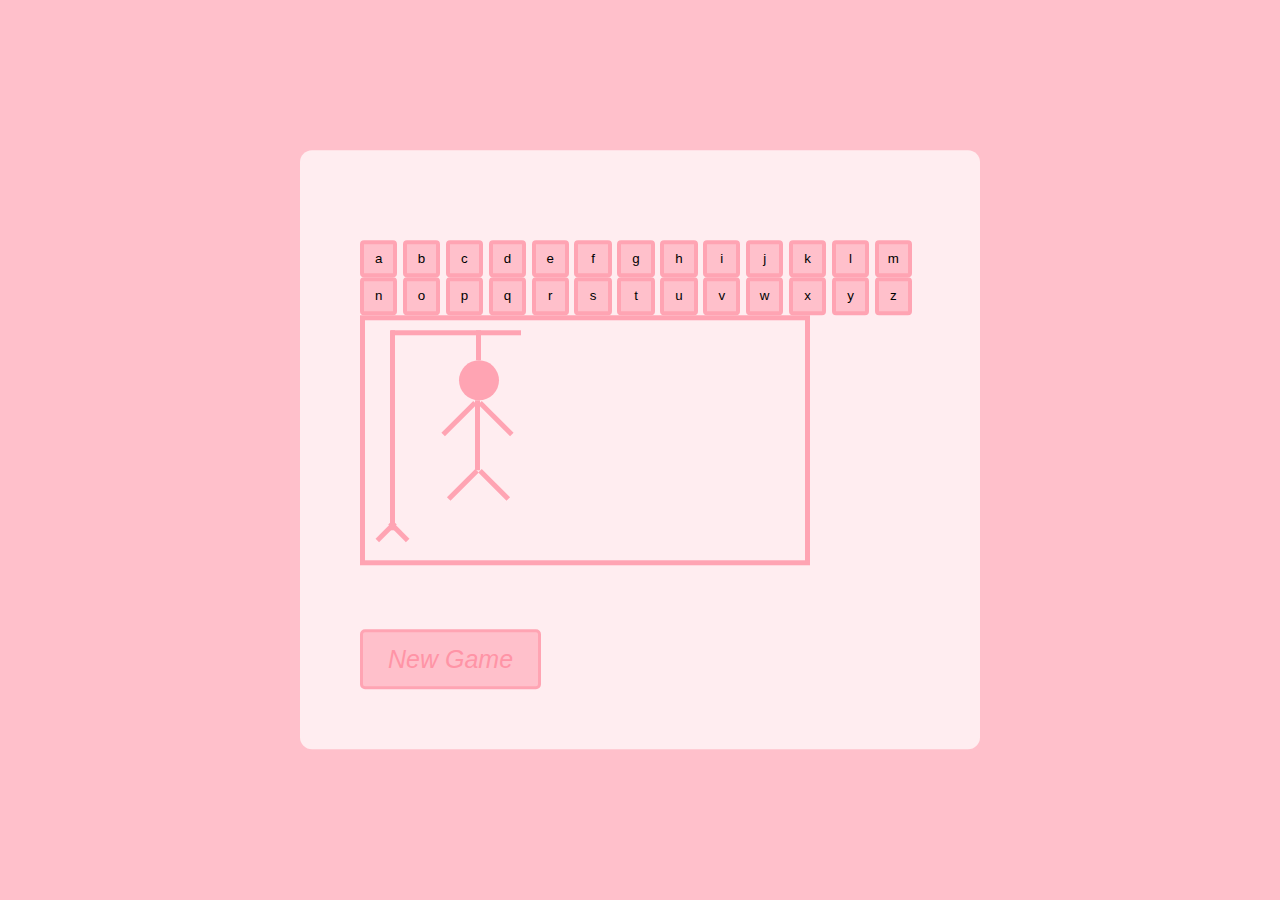
<file: index.html>
<!DOCTYPE html>
<html lang="en">
    <head>
        <meta name="viewpost" content="width=device-width, initial+scale=1.0">
        <title>hangman</title>
        <link 
        href="file:///c%3A/Users/60806267071/Documents/GitHub/games/index.html"
        rel="Stylesheet"
        />
        <link rel="stylesheet" href="style.css">
    </head>
    <body>
        <div class="container1">
        <div id="options-container"></div>
        <div id="guess-word-container"></div>
        <div id="letter-container">
            <button>a</button>
            <button>b</button>
            <button>c</button>
            <button>d</button>
            <button>e</button>
            <button>f</button>
            <button>g</button>
            <button>h</button>
            <button>i</button>
            <button>j</button>
            <button>k</button>
            <button>l</button>
            <button>m</button>
            <button>n</button>
            <button>o</button>
            <button>p</button>
            <button>q</button>
            <button>r</button>
            <button>s</button>
            <button>t</button>
            <button>u</button>
            <button>v</button>
            <button>w</button>
            <button>x</button>
            <button>y</button>
            <button>z</button>
        </div>
        <div class="hangman-container">
            <div class="base"></div>
            <div class="post"></div>
            <div class="beam"></div>
            <div class="rope"></div>
            <div class="head"></div>
            <div class="body"></div>
            <div class="left-arm"></div>
            <div class="right-arm"></div>
            <div class="left-leg"></div>
            <div class="right-leg"></div>
            <div class="ground1"></div>
            <div class="ground2"></div>
        </div>
        <div id="user-input-section"></div>
        <div id="new-game-container"></div>
        <div id="result-text"></div>
        <button id="new-game-button">New Game</button>
        <div> 
    </div>
    <script src="script.js"></script>
    </body>
</html>

<div class="hidden" id="choose-category">
    <h3>Please Choose A Category</h3>

    <select>
        <option value="fruits">Fruits</option>
        <option value="sports">Sports</option>
        <option value="phones">Phones</option>
    </select>
</div>
</file>
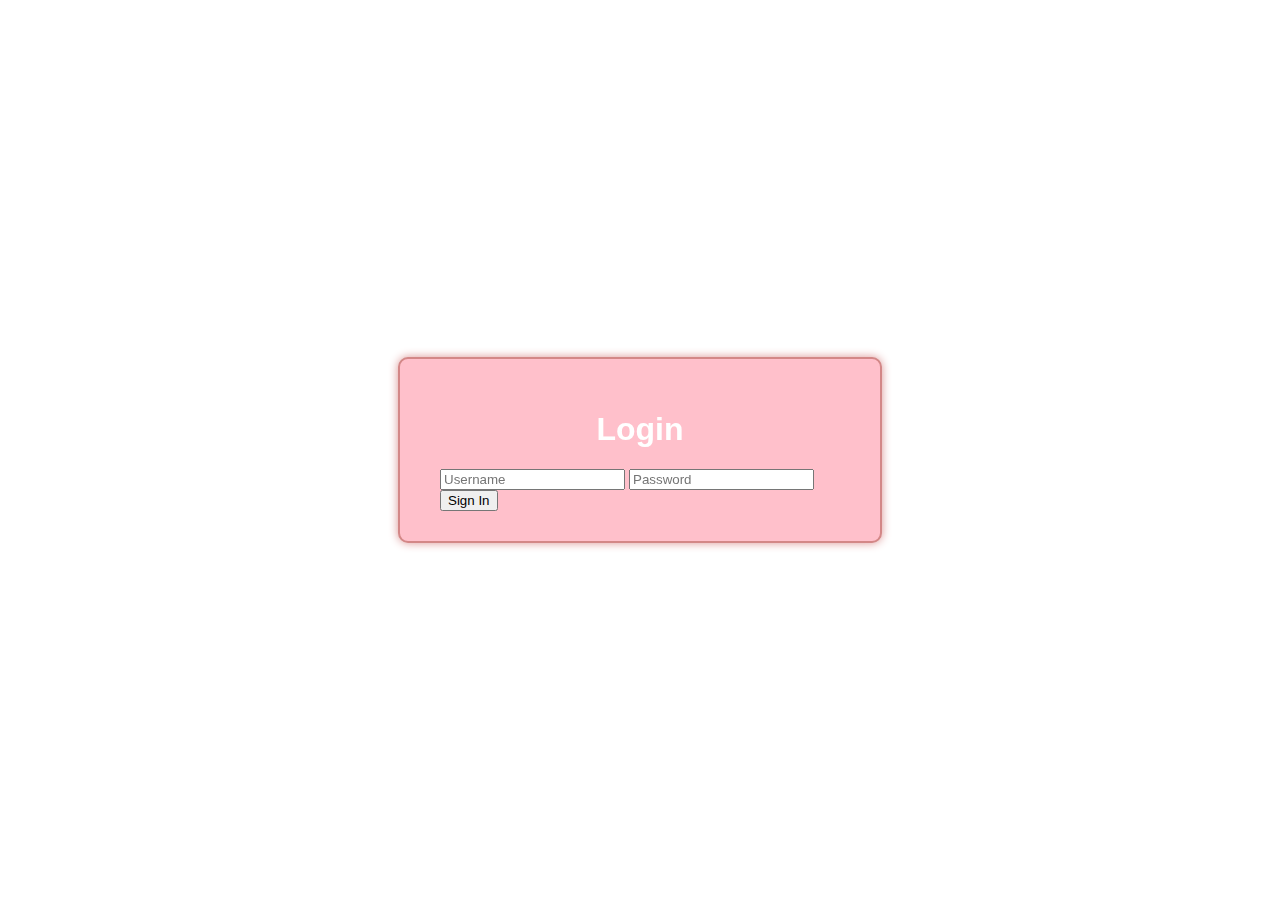
<file: login.html>
<!DOCTYPE html>
<html lang="en">
<head>
    <meta charset="UTF-8">
    <meta name="viewport" content="width=device-width, initial-scale=1.0">
    <title>Login</title>
    <link rel="stylesheet" href="login.css">
</head>
<body>  

<div class="background">
    <form id="loginForm">
        <h1>Login</h1>
        <input type="text" id="username" placeholder="Username" required>
        <input type="password" id="password" placeholder="Password" required>
        <button type="submit">Sign In</button>
    </form>
</div>

<script src="login.js"></script>

</body>
</html>
</file>
<file: style.css>
* {
    padding: 0;
    margin: 0;
    box-sizing: border-box;
    font-family: "Poppins" , sans-serif
}
body {
    background-color: pink;
}
.container1 {
    font-size: 20px;
    background-color: rgb(255, 237, 240);
    width: 90vw;
    max-width: 34em;
    position: fixed;
    transform: translate(-50%, -50%);
    top: 50%;
    left: 50%;
    padding: 3em;
    border-radius: 0.6em;
    box-shadow: 0 1.2em 2.4em black (11, 85, 0, 0.25);
}
#options-container {
    text-align: center;
}
#options-container div {
    width: 100;
    display: flex;
    justify-content: space-between;
    margin: 1.2em 0 2.4em 0;
}
#options-container button {
    padding: 0.6em 1.2em;
    border: 3px solid black;
    background-color: antiquewhite;
    color: rgb(0, 0, 0);
    border-radius: 0.3em;
    text-transform: capitalized;
    cursor: pointer;
}
#options-container button:disabled {
    border: 3px solid rgb(216, 195, 168);
    color: rgb(216, 195, 168);
    background-color: white;
}
#options-container button.active {
    background-color: pink;
    border: 3px solid rgb(197, 135, 189);
    color: white;
}
.letter-container {
    width: 100%;
    display: flex;
    flex-wrap: wrap;
    justify-content: center;
    gap: 0.6em;
}
#letter-container button {
    height: 2.8em;
    width: 2.8em;
    border-radius: 0.3em;
    border: 0.3em solid rgb(255, 164, 179);
    background-color: pink;
    cursor: pointer;
}
.new-game-popup {
    background-color: white;
    position: center;
    left: 0;
    top: 0;
    height: 100%;
    width: 100%;
    display: flex;
    align-items: center;
    justify-content: center;
    flex-direction: column;
    border-radius: 0.6em;
}
#user-input-section {
    display: flex;
    justify-content: center;
    font-size: 1.8em;
    margin: 0.6em 0 1.2em 0;
}
canvas {
    display: block;
    margin: auto;
    border: 15px solid pink;
    border-radius: 10px;
}
#result-text h2 {
    font-size: 1.8em;
    font-style: italic;
    text-align: center;
}
#result-text p {
    font-size: 1.25em;
    font-style: italic;
    margin: 1em 0 2em 0;
}
#result-text span {
    font-weight: 600;
}
#new-game-button {
    font-size: 1.25em;
    font-style: italic;
    padding: 0.5em 1em;
    background-color: pink;
    border: 3px solid rgb(255, 164, 179);
    color: rgb(255, 148, 166);
    border-radius: 0.2em;
    cursor: pointer;
}
.win-msg {
    color: greenyellow;
    font-style: italic;
}
.lose-msg {
    color: red;
    font-style: italic;
}
.hidden {
    display: none;
}

h3{
    color: rgb(245, 162, 175);
    font-style: italic;
}

.post {
    width: 5px;
    height: 200px;
    background-color: rgb(255, 164, 179);
    position: fixed;
    left: 90px;
    top: 180px;
}

 .beam {
    width: 130px;
    height: 5px;
    background-color: rgb(255, 164, 179);
    position: fixed;
    left: 91px;
    top: 180px;
 }

.rope {
    width: 5px;
    height: 30px;
    background-color: rgb(255, 164, 179);
    position: fixed;
    top: 180px;
    left: 176px;
}

.head {
    width: 40px;
    height: 40px;
    background-color: rgb(255, 164, 179);
    position: fixed;
    top: 210px;
    left: 159px;
    border-radius: 1000px;
}

.body {
    width: 5px;
    height: 70px;
    background-color: rgb(255, 164, 179);
    position: fixed;
    top: 250px;
    left: 175px;
}

.left-arm {
    width: 45px;
    height: 5px;
    background-color: rgb(255, 164, 179);
    position: fixed;
    top: 250px;
    left: 130px;
    transform: rotate(-45deg);
    transform-origin: right;
}

.right-arm {
    width: 45px;
    height: 5px;
    background-color: rgb(255, 164, 179);
    position: fixed;
    top: 250px;
    left: 180px;
    transform: rotate(45deg);
    transform-origin: left;
}

.left-leg {
    width: 40px;
    height: 5px;
    background-color: rgb(255, 164, 179);
    position: fixed;
    top: 318px;
    left: 137px;
    transform: rotate(-45deg);
    transform-origin: right;
}

.right-leg {
    width: 40px;
    height: 5px;
    background-color: rgb(255, 164, 179);
    position: fixed;
    top: 318px;
    left: 180px;
    transform: rotate(45deg);
    transform-origin: left;
}

.hangman-container {
    width: 450px;
    height: 250px;
    background-color: rgb(255, 237, 240);
    border: 5px solid rgb(255, 164, 179);
}

.ground1 {
    width: 25px;
    height: 5px;
    background-color: rgb(255, 164, 179);
    position: absolute;
    top: 370px;
    left: 90px;
    transform: rotate(45deg);
    transform-origin: left;
}

.ground2 {
    width: 25px;
    height: 5px;
    background-color: rgb(255, 164, 179);
    position: absolute;
    top: 370px;
    left: 70px;
    transform: rotate(-45deg);
    transform-origin: right;
}

#guess-word-container {
    display: flex;
    justify-content: center;
    margin: 15px 0;
}

.guess-box {
    width: 40px;
    height: 40px;
    border: 2px solid black;
    margin: 5px;
    text-align: center;
    font-size: 24px;
    font-weight: bold;
    line-height: 40px;
    background-color: pink;
}
</file>
<file: login.css>
body {
    background-repeat: no-repeat;
    background-image: url(https://images.unsplash.com/photo-1461696114087-397271a7aedc?q=80&w=1470&auto=format&fit=crop&ixlib=rb-4.0.3&ixid=M3wxMjA3fDB8MHxwaG90by1wYWdlfHx8fGVufDB8fHx8fA%3D%3D);
    background-size: cover;
    background-position: center;
    background-attachment: fixed;
    height: 100vh;            
    margin: 0;
    display: flex;            
    justify-content: center;  
    align-items: center;      
}   

.background {
    width: 400px;
    background: pink;
    border: 2px solid rgb(211, 135, 135);
    backdrop-filter: blur(20px);
    box-shadow: 0 0 10px rgb(219, 147, 147);
    color: #fff;
    border-radius: 10px;
    padding: 30px 40px;
}

.background h1 {
    text-align: center;
    font-family: "Poppins", sans-serif;
}

.background .input-box {
    text-align: center;
}

.background .remember-forgot {
    font-family: 'Segoe UI', Tahoma, Geneva, Verdana, sans-serif;
}
</file>
